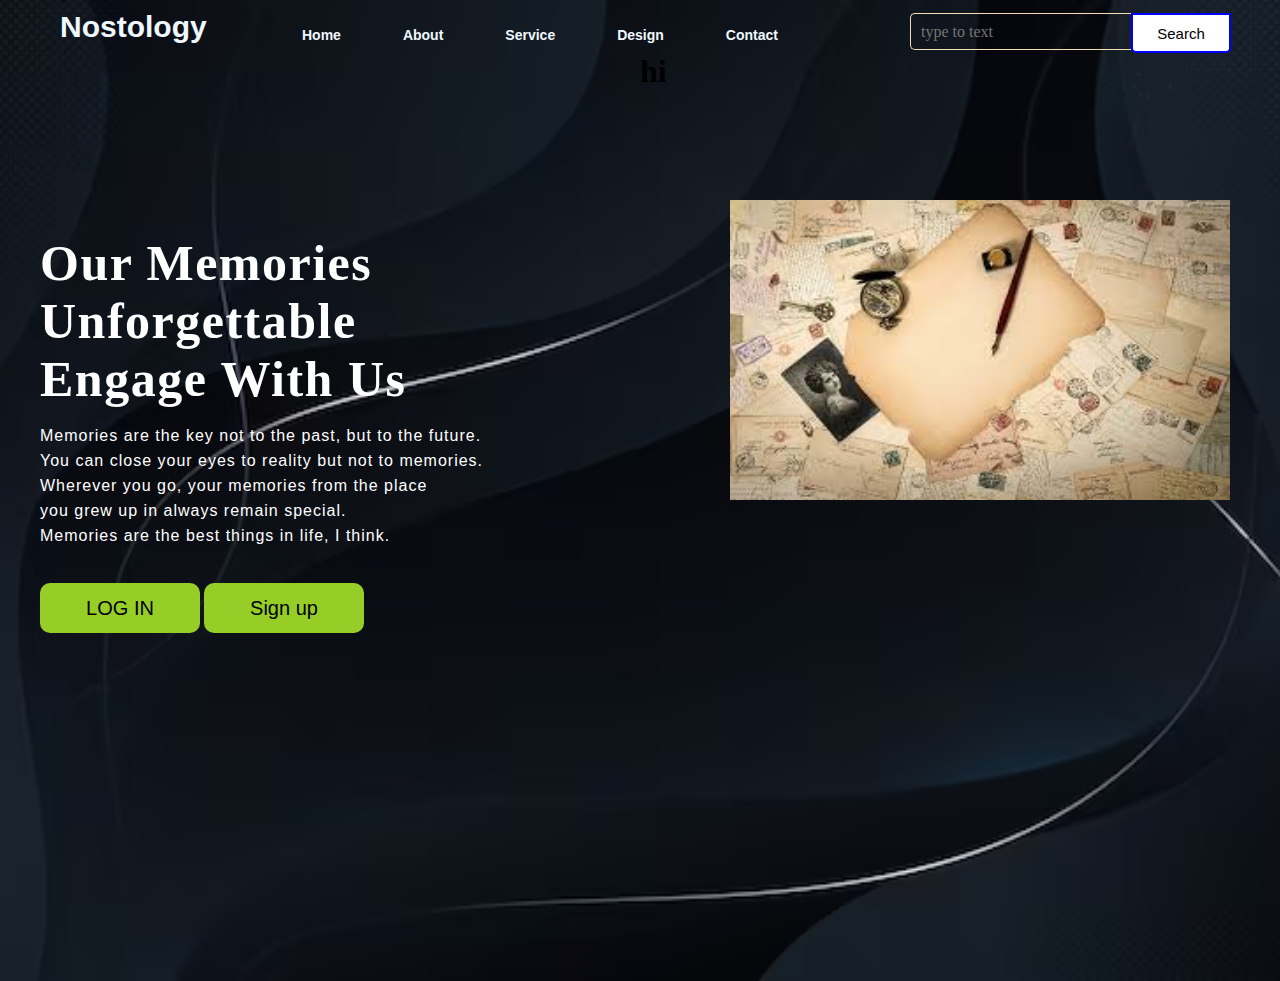
<file: index.html>
<!DOCTYPE html>
<html lang="en">
    <head>
        <title>Webpage design</title>
        <link rel="stylesheet" href="style.css">
    </head>
    <body>
        <div class="main">
            <div class="navbar">
                 <div class="icon">
            <h2 class="logo">Nostology</h2>
        </div>
        <div class="menu">
            <ul>
                <li><a href="#">Home</a></li>
                <li><a href="about us.html">About</a></li>
                <li><a href="#">Service</a></li>
                <li><a href="#">Design</a></li>
                <li><a href="Contact.html">Contact</a></li>
            </ul>
          </div>

          <div class="search">
            <input class="srch" type="search\" name="" placeholder="type to text">
            <a href="#"> <button class="btn">Search</button></a>
          </div>

<h1>hi</h1>
         

         <div class="content">
            <h1>  Our Memories <br><spam>Unforgettable</spam> <br> Engage With Us</h1>
            <p class="par">Memories are the key not to the past, but to the future. <br>You can close your eyes to reality but not to memories.<br> Wherever you go, your memories from the place<br> you grew up in always remain special.<br> Memories are the best things in life, I think.</p>
           
            <button class="cn"><a href="log.html"> LOG IN </a></button>
             
           <button class="cn"><a href="signup.html"> Sign up </a></button>

             </div>

             <img id="img" src="2.jpg" alt="Sample Image">
            
            <script>
              // Select the image
              const image = document.getElementById('img');
              
              // Add click event listener to the image
              image.addEventListener('click', function() {
                  // Toggle the 'centered' class to make the image large and centered
                  image.classList.toggle('centered');
              });
      
              // Optional: Add a click event to reset the image when clicking outside
              document.addEventListener('click', function(event) {
                  if (!image.contains(event.target)) {
                      image.classList.remove('centered');
                  }
                });
                
              
          </script>
            
                </body>
</html>
</file>
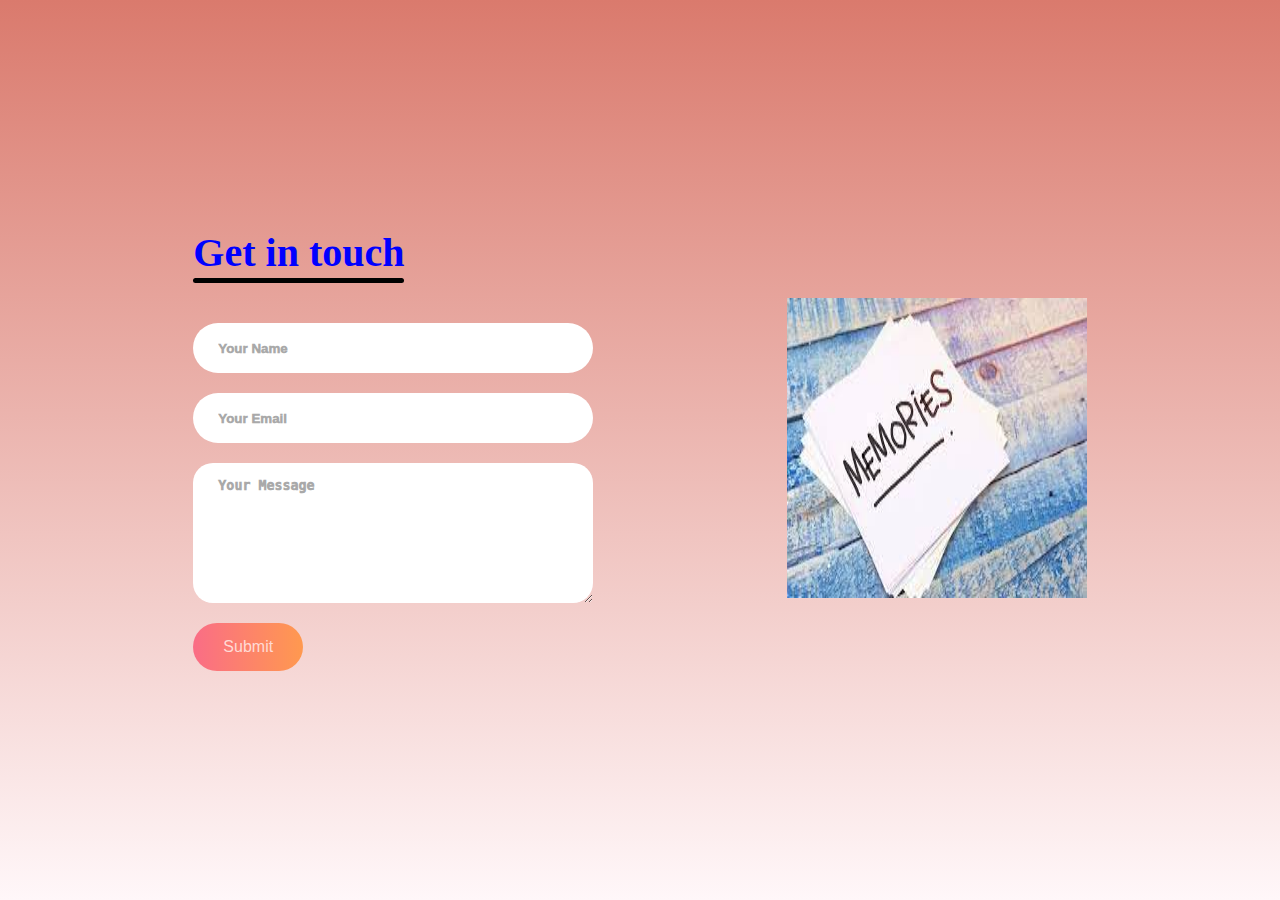
<file: Contact.html>
<!DOCTYPE html>
<html lang="en">
    <head>
        <title>Contact form</title>
        <link rel="stylesheet" href="contact.css">
    </head>
    <body>
        <div class="contact-container">
            
            <form action="https://api.web3forms.com/submit" method="POST" class="contact-left">
                <div class="contact-left-title">
                    <h2> Get in touch </h2>
<hr>
                </div>
                <input type="hidden" name="access_key" value="167bf667-110d-49ff-aa6a-fc4fa21794f7">
                
                <input type="text" name="name" placeholder="Your Name" class="contact-inputs" required>
                <input type="email" name="email" placeholder="Your Email" class="contact-inputs" required>
                <textarea name="message" placeholder="Your Message" class="contact-inputs" required></textarea>
                <button type="submit">Submit</button>
            </form>
            <div class="contact-right">
                <img src="memories.jpg" width="300" height="300">

            </div>
        </div>
        </body>
</html>
</file>
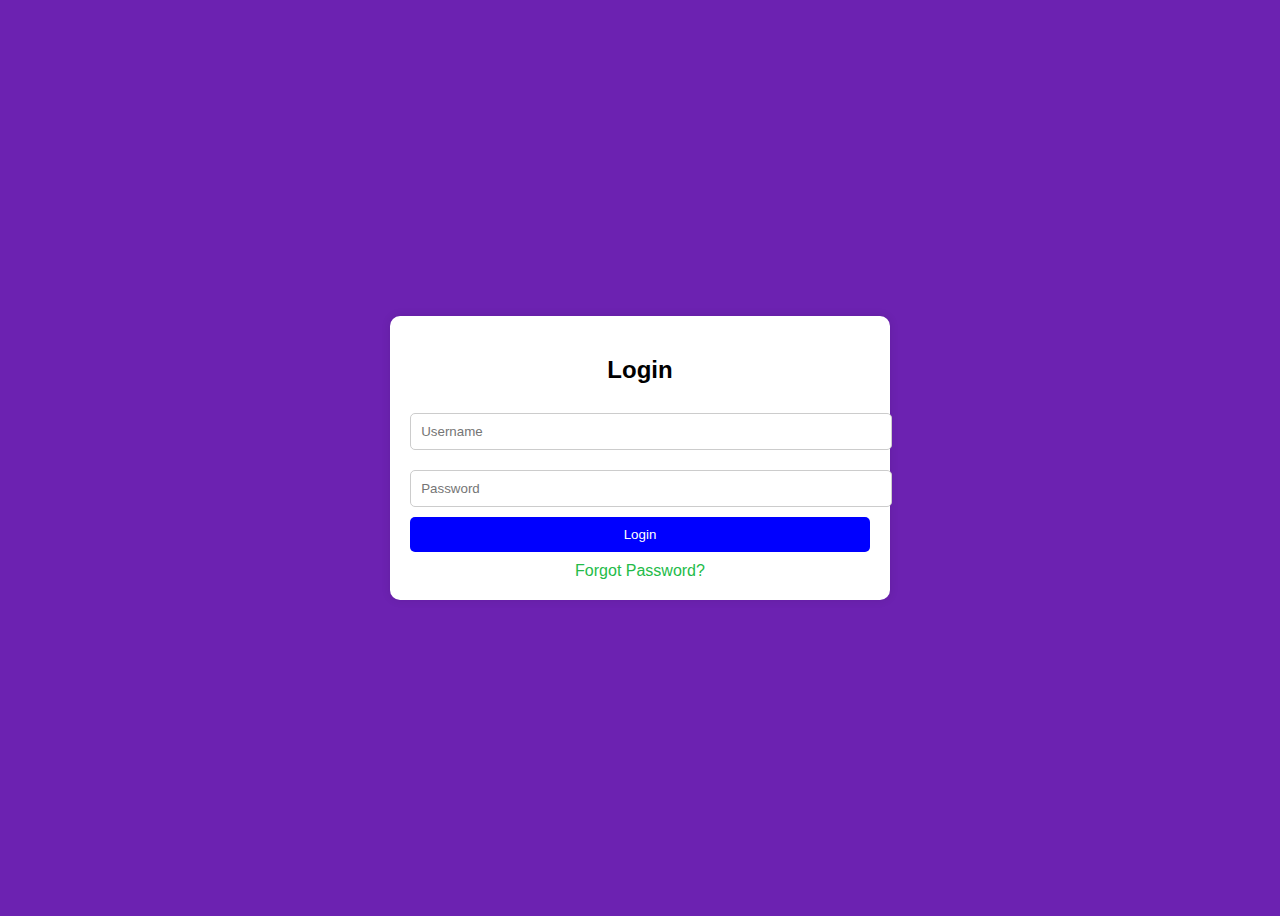
<file: log.html>
<!DOCTYPE html>
<html lang="en">
<head>
    <meta charset="UTF-8">
    <meta name="viewport" content="width=device-width, initial-scale=1.0">
    <title>Login Page</title>
    <style>
        body {
            font-family: Arial, sans-serif;
            display: flex;
            justify-content: center;
            align-items: center;
            height: 100vh;
            background-color: #6c22b1;
        }
        .container {
            background: white;
            padding: 20px;
            border-radius: 10px;
            box-shadow: 0 0 10px rgba(0, 0, 0, 0.1);
            text-align: center;
        }
        input {
            width: 100%;
            padding: 10px;
            margin: 10px 0;
            border: 1px solid #ccc;
            border-radius: 5px;
        }
        button {
            width: 100%;
            padding: 10px;
            background: blue;
            color: white;
            border: none;
            border-radius: 5px;
            cursor: pointer;
        }
        .forgot-password {
            color: rgb(35, 187, 73);
            cursor: pointer;
            margin-top: 10px;
            display: block;
        }
        .modal {
            display: none;
            position: fixed;
            top: 0;
            left: 0;
            width: 100%;
            height: 100%;
            background: rgba(0, 0, 0, 0.5);
            justify-content: center;
            align-items: center;
        }
        .modal-content {
            background: white;
            padding: 20px;
            border-radius: 10px;
            text-align: center;
        }
    </style>
</head>
<body>
    <div class="container">
        <h2>Login</h2>
        <form name="My form" id="loginForm">
            <input type="text" placeholder="Username" id="username" required>
            <input type="password" placeholder="Password" id="password" required>
            <button type="submit">Login</button>
            <span class="forgot-password" onclick="openModal()">Forgot Password?</span>
        </form>
    </div>
    
    <div class="modal" id="forgotPasswordModal">
        <div class="modal-content">
            <h3>Reset Password</h3>
            <input type="email" placeholder="Enter your email" id="email">
            <button onclick="resetPassword()">Submit</button>
            <button onclick="closeModal()">Close</button>
        </div>
    </div>

    <script>
        // Open forgot password modal
        function openModal() {
            document.getElementById('forgotPasswordModal').style.display = 'flex';
        }

        // Close forgot password modal
        function closeModal() {
            document.getElementById('forgotPasswordModal').style.display = 'none';
        }

        // Login function (for demonstration)
        document.getElementById('loginForm').addEventListener('submit', function(event) {
            event.preventDefault();  // Prevent form submission

            // You can add your login logic here
            alert('Login functionality to be implemented');
            
            // Redirect to a new page after login (for example, dashboard)
            window.location.href = 'new.html';  // Change this to your desired URL
        });

        // Password reset functionality
        function resetPassword() {
            let email = document.getElementById('email').value;
            if (email) {
                alert('Password reset link sent to ' + email);
                closeModal();
            } else {
                alert('Please enter a valid email');
            }
        }
    </script>
</body>
</html>
</file>
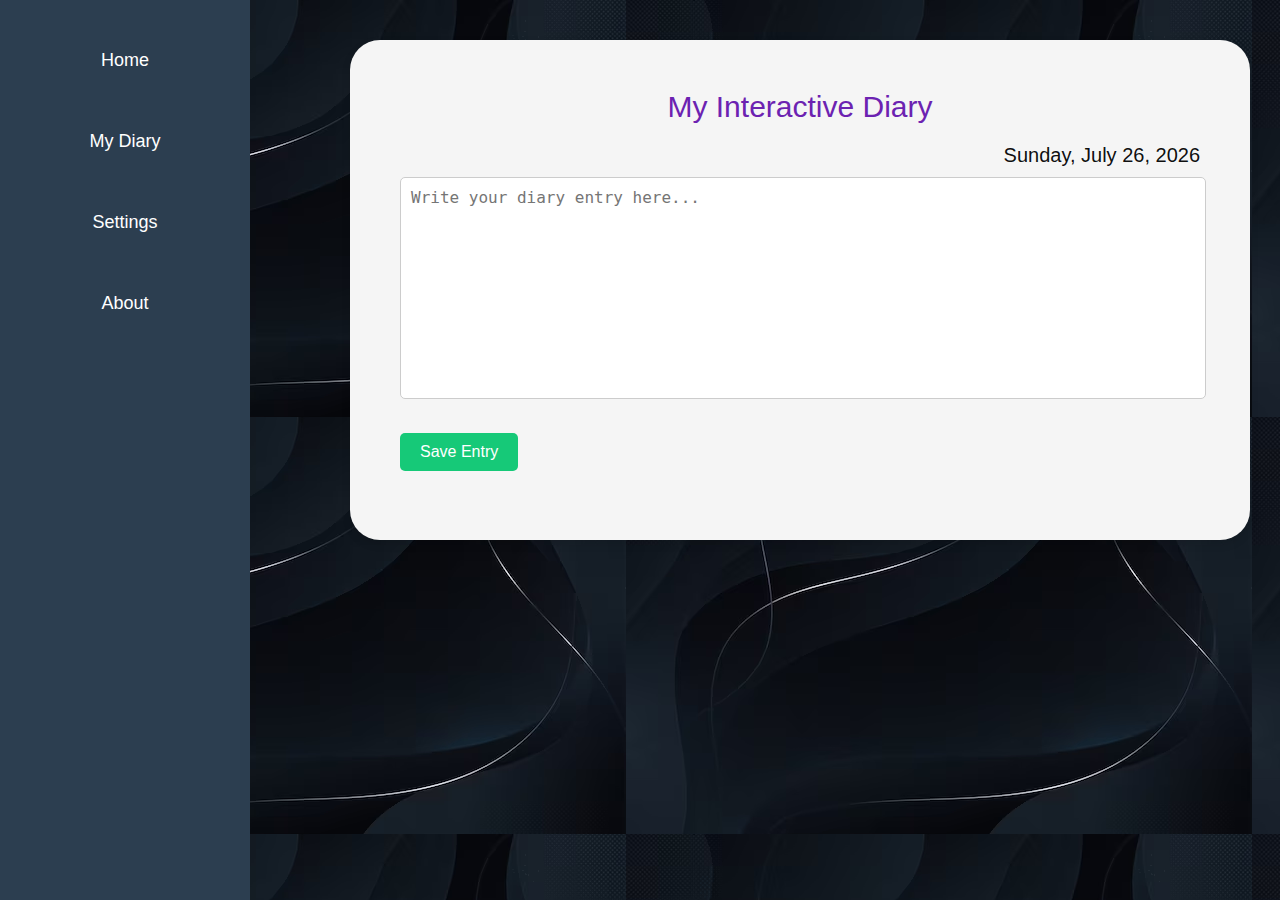
<file: new.html>
<!DOCTYPE html>
<html lang="en">
<head>
    <meta charset="UTF-8">
    <meta name="viewport" content="width=device-width, initial-scale=1.0">
    <title>Interactive Diary</title>
    <style>
        body {
            background-image: url(1.jpg);
            font-family: 'Arial', sans-serif;
            background-color: #f4f4f4;
            margin: 0px;
            padding: 0;
            display: flex;
            min-height: 100vh;
        }

        /* Left Sidebar Styling */
        .sidebar {
            height: 100vh;
            width: 250px;
            position: fixed;
            top: 0;
            left: 0;
            background-color: #2c3e50;
            color: white;
            padding-top: 20px;
            display: flex;
            flex-direction: column;
            align-items: center;
        }

        .sidebar a {
            text-decoration: none;
            color: white;
            font-size: 18px;
            margin: 20px 0;
            padding: 10px;
            width: 100%;
            text-align: center;
            border-radius: 5px;
        }

        .sidebar a:hover {
            background-color: #34495e;
        }

        /* Main Content Area */
        .main-content {
            margin-left: 350px;
            padding: 50px;
            width: 100%;
            max-width: 800px;
            background-color: #f5f5f5;
            border-radius: 30px;
            box-shadow: 0 4px 10px rgba(0, 0, 0, 0.1);
            max-height: 400px;
            margin-top: 40px;
        }

        .header {
            text-align: center;
            font-size: 30px;
            margin-bottom: 20px;
            color: #6c22b1;
        }

        .date {
            font-size: 20px;
            text-align: right;
            color: #010101f4;
            margin-bottom: 10px;
        }

        .entry-form textarea {
            width: 98%;
            padding: 10px;
            font-size: 16px;
            border-radius: 5px;
            border: 1px solid #ccc;
            resize: none;
            height: 200px;
        }

        .entry-form button {
            padding: 10px 20px;
            background-color: #16c978;
            color: white;
            border: none;
            border-radius: 5px;
            cursor: pointer;
            font-size: 16px;
            margin-top: 30px;
        }

        .entry-form button:hover {
            background-color: #4a1a7d;
        }

        .entries {
            margin-top: 30px;
        }

        .entry {
            background-color: #afa0ab;
            padding: 15px;
            margin-bottom: 15px;
            border-radius: 8px;
            box-shadow: 0 2px 4px rgba(0, 0, 0, 0.1);
        }

        .entry .timestamp {
            font-size: 14px;
            color: #888;
            text-align: right;
            font-style: italic;
        }

        .entry button {
            background-color: #ff3b30;
            border: none;
            color: white;
            padding: 5px 10px;
            cursor: pointer;
            border-radius: 5px;
        }

        .entry button:hover {
            background-color: #cc2b2b;
        }

        .edit-entry button {
            background-color: #4a90e2;
        }

        .edit-entry button:hover {
            background-color: #357ab7;
        }

    </style>
</head>
<body>
    <!-- Sidebar -->
    <div class="sidebar">
        <a href="index.html">Home</a>
        <a href="new.html">My Diary</a>
        <a href="setting.html">Settings</a>
        <a href="about us.html">About</a>
    </div>

    <!-- Main Content Area -->
    <div class="main-content">
        <div class="header">
            My Interactive Diary
        </div>

        <div class="date" id="current-date"></div>

        <!-- Entry Form -->
        <div class="entry-form">
            <textarea id="entry-text" placeholder="Write your diary entry here..."></textarea>
            <button onclick="saveEntry()">Save Entry</button>
        </div>

        <!-- List of Entries -->
        <div class="entries" id="entries-list"></div>
    </div>

    <script>
        // Display current date in the top right corner
        function displayDate() {
            const dateElement = document.getElementById('current-date');
            const currentDate = new Date();
            const options = { weekday: 'long', year: 'numeric', month: 'long', day: 'numeric' };
            const formattedDate = currentDate.toLocaleDateString('en-US', options);
            dateElement.textContent = formattedDate;
        }

        // Load saved entries from localStorage
        function loadEntries() {
            const entries = JSON.parse(localStorage.getItem('diaryEntries')) || [];
            const entriesList = document.getElementById('entries-list');
            entriesList.innerHTML = ''; // Clear current list

            entries.forEach((entry, index) => {
                const entryDiv = document.createElement('div');
                entryDiv.classList.add('entry');
                const timestamp = new Date(entry.timestamp).toLocaleString();
                entryDiv.innerHTML = `
                    <p>${entry.text}</p>
                    <p class="timestamp">${timestamp}</p>
                    <div class="edit-entry">
                        <button onclick="editEntry(${index})">Edit</button>
                        <button onclick="deleteEntry(${index})">Delete</button>
                    </div>
                `;
                entriesList.appendChild(entryDiv);
            });
        }

        // Save the new diary entry
        function saveEntry() {
            const entryText = document.getElementById('entry-text').value.trim();

            if (entryText) {
                const entries = JSON.parse(localStorage.getItem('diaryEntries')) || [];
                const newEntry = {
                    text: entryText,
                    timestamp: new Date().toISOString()
                };
                entries.push(newEntry);
                localStorage.setItem('diaryEntries', JSON.stringify(entries));

                document.getElementById('entry-text').value = ''; // Clear input field
                loadEntries(); // Reload entries
            } else {
                alert('Please write something before saving!');
            }
        }

        // Edit an existing diary entry
        function editEntry(index) {
            const entries = JSON.parse(localStorage.getItem('diaryEntries')) || [];
            const entry = entries[index];

            document.getElementById('entry-text').value = entry.text;

            // Remove the entry and re-save the list after edit
            deleteEntry(index);

            // Scroll to the entry form
            window.scrollTo({ top: 0, behavior: 'smooth' });
        }

        // Delete an existing diary entry
        function deleteEntry(index) {
            const entries = JSON.parse(localStorage.getItem('diaryEntries')) || [];
            entries.splice(index, 1);
            localStorage.setItem('diaryEntries', JSON.stringify(entries));
            loadEntries(); // Reload entries after deletion
        }

        // Initialize the page
        window.onload = function() {
            displayDate();
            loadEntries();
        };
    </script>
</body>
</html>
</file>
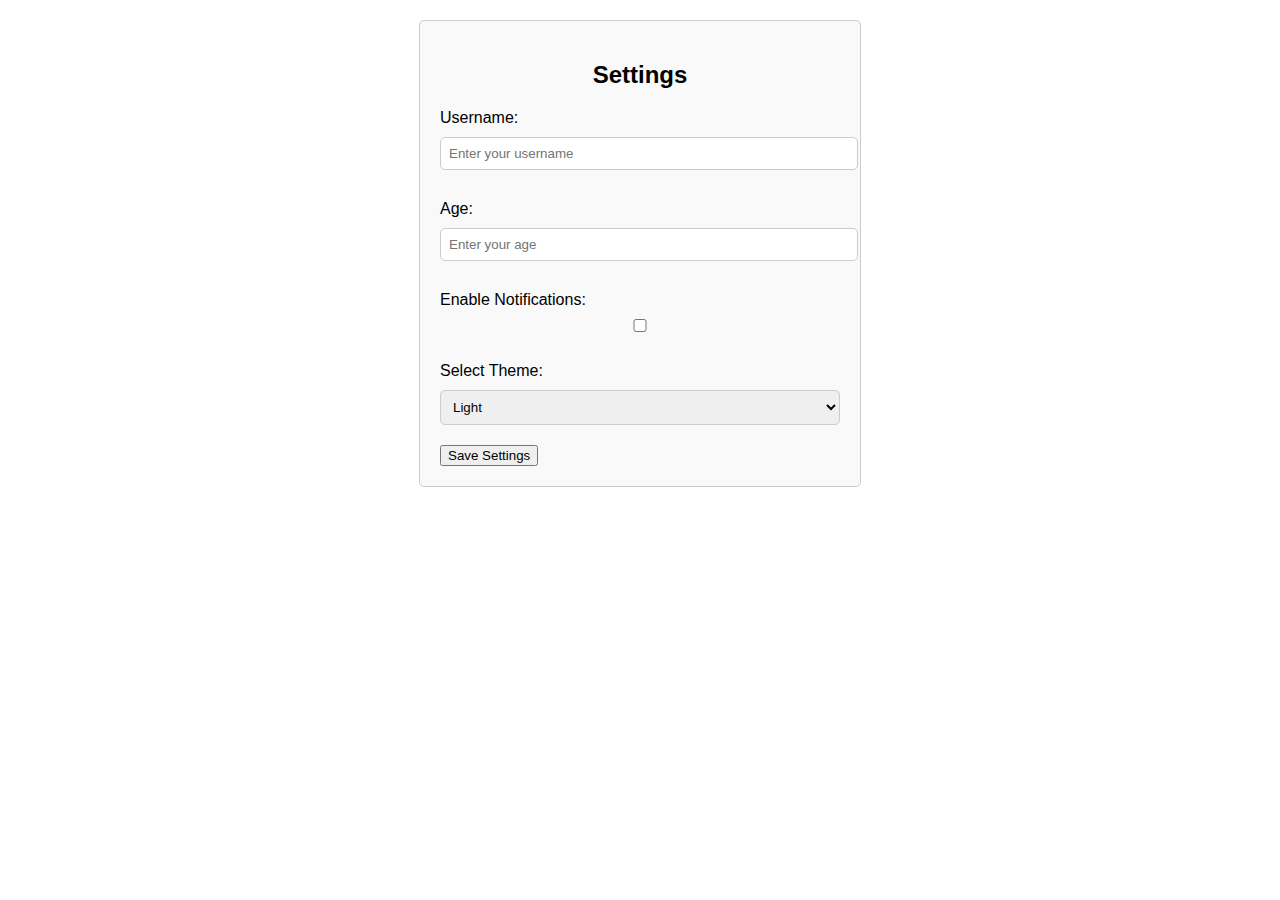
<file: setting.html>
<!DOCTYPE html>
<html lang="en">
<head>
    <meta charset="UTF-8">
    <meta name="viewport" content="width=device-width, initial-scale=1.0">
    <title>Settings Page</title>
    <style>
        body {
            font-family: Arial, sans-serif;
            margin: 20px;
        }
        .settings-container {
            max-width: 400px;
            margin: 0 auto;
            padding: 20px;
            border: 1px solid #ccc;
            border-radius: 5px;
            background-color: #f9f9f9;
        }
        .settings-container h2 {
            text-align: center;
        }
        .settings-container label {
            display: block;
            margin: 10px 0 5px;
        }
        .settings-container input[type="text"], .settings-container input[type="number"], 
        .settings-container input[type="checkbox"], .settings-container select {
            width: 100%;
            padding: 8px;
            margin: 5px 0 20px;
            border: 1px solid #ccc;
            border-radius: 5px;
        }
    </style>
</head>
<body>

    <div class="settings-container">
        <h2>Settings</h2>
        <form id="settings-form">
            <!-- Username Option -->
            <label for="username">Username:</label>
            <input type="text" id="username" name="username" placeholder="Enter your username">

            <!-- Age Option -->
            <label for="age">Age:</label>
            <input type="number" id="age" name="age" placeholder="Enter your age" min="0">

            <!-- Notification Preferences -->
            <label for="notifications">Enable Notifications:</label>
            <input type="checkbox" id="notifications" name="notifications">

            <!-- Theme Selection -->
            <label for="theme">Select Theme:</label>
            <select id="theme" name="theme">
                <option value="light">Light</option>
                <option value="dark">Dark</option>
                <option value="auto">Auto</option>
            </select>

            <!-- Save Button -->
            <button type="submit">Save Settings</button>
        </form>
    </div>

    <script>
        // Example of handling form submission (you can replace with actual functionality)
        document.getElementById('settings-form').addEventListener('submit', function(e) {
            e.preventDefault(); // Prevent the form from submitting

            const username = document.getElementById('username').value;
            const age = document.getElementById('age').value;
            const notifications = document.getElementById('notifications').checked;
            const theme = document.getElementById('theme').value;

            // Output the settings (in a real app, you would save these settings)
            alert(`Settings Saved!\nUsername: ${username}\nAge: ${age}\nNotifications: ${notifications}\nTheme: ${theme}`);
        });
    </script>
    
</body>
</html>
</file>
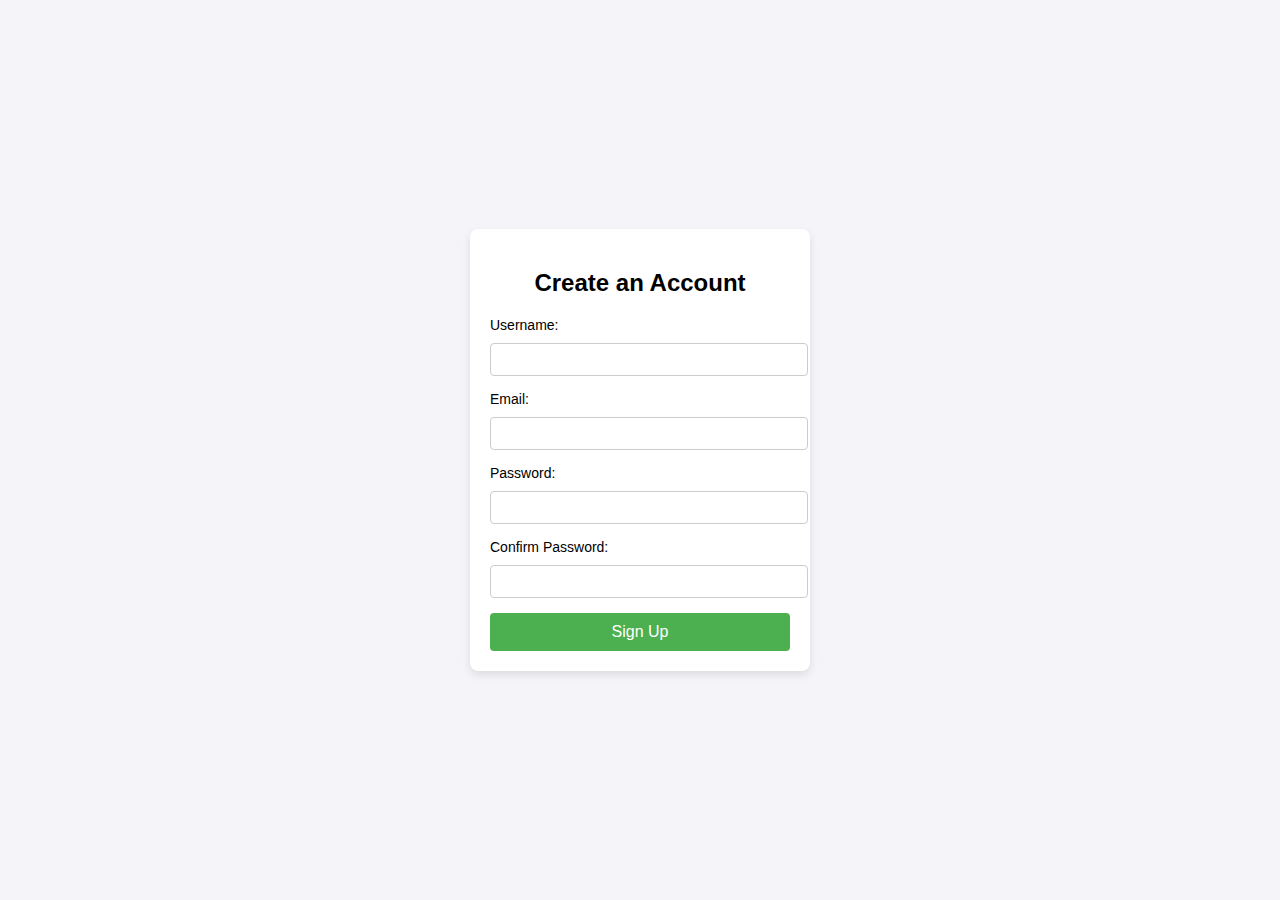
<file: signup.html>
<!DOCTYPE html>
<html lang="en">
<head>
  <meta charset="UTF-8">
  <meta name="viewport" content="width=device-width, initial-scale=1.0">
  <title>Sign Up</title>
  <style>
    body {
      font-family: Arial, sans-serif;
      background-color: #f4f4f9;
      display: flex;
      justify-content: center;
      align-items: center;
      height: 100vh;
      margin: 0;
    }

    .signup-container {
      background-color: white;
      padding: 20px;
      border-radius: 8px;
      box-shadow: 0 4px 8px rgba(0, 0, 0, 0.1);
      width: 300px;
    }

    h2 {
      text-align: center;
      margin-bottom: 20px;
    }

    .input-field {
      margin-bottom: 15px;
    }

    label {
      font-size: 14px;
      display: block;
      margin-bottom: 5px;
    }

    input {
      width: 100%;
      padding: 8px;
      margin-top: 5px;
      border: 1px solid #ccc;
      border-radius: 4px;
    }

    button {
      width: 100%;
      padding: 10px;
      background-color: #4CAF50;
      color: white;
      border: none;
      border-radius: 4px;
      cursor: pointer;
      font-size: 16px;
    }

    button:hover {
      background-color: #45a049;
    }

    #error-message {
      color: red;
      font-size: 12px;
      text-align: center;
    }
  </style>
</head>
<body>
  <div class="signup-container">
    <h2>Create an Account</h2>
    <form name="My form" action="submit.php" method="post">
    <form id="signup-form">
      <div class="input-field">
        <label for="username">Username:</label>
        <input type="text" id="username" name="username" required>
      </div>
      <div class="input-field">
        <label for="email">Email:</label>
        <input type="email" id="email" name="Email" required>
      </div>
      <div class="input-field">
        <label for="password">Password:</label>
        <input type="password" id="password" name="Password" required>
      </div>
      <div class="input-field">
        <label for="confirm-password">Confirm Password:</label>
        <input type="password" id="confirm-password" name="Confirm password" required>
      </div>
      <div id="error-message"></div>
      <button type="submit">Sign Up</button>
    </form>
    </form>
  </div>

  <script>
    document.getElementById("signup-form").addEventListener("submit", function(event) {
      event.preventDefault();  // Prevent form from submitting until validation
      
      // Get form values
      const username = document.getElementById("username").value;
      const email = document.getElementById("email").value;
      const password = document.getElementById("password").value;
      const confirmPassword = document.getElementById("confirm-password").value;

      // Validation logic
      let errorMessage = "";

      // Check if passwords match
      if (password !== confirmPassword) {
        errorMessage = "Passwords do not match!";
      }
      
      // Check if password length is sufficient
      else if (password.length < 6) {
        errorMessage = "Password must be at least 6 characters long!";
      }

      // Show error message if any
      if (errorMessage !== "") {
        document.getElementById("error-message").textContent = errorMessage;
      } else {
        document.getElementById("error-message").textContent = "";
        alert("Sign Up Successful!");
        // You can add logic to submit the form to a backend here
      }
    });
  </script>
</body>
</html>
</file>
<file: style.css>
*{
    margin: 0;
    padding: 0;
}
.main{
    width: 100%;
    background-image: url(1.jpg);
    background-position: center;
    background-size: cover;
    height: 109vh;
}
.navbar{
    width: 1200px;
    height: 75px;
    margin: auto;
}
.icon{
    width: 200px;
    float: left;
    height: 70px;
}
.logo{
    color: aliceblue;
    font-size: 30px;
    font-family: Arial;
    padding-left: 20px;
    padding-top: 10px;
    float: left;

}
.menu{
    width: 400px;
    float: left;
    height: 70px;
}
ul{
    float: left;
    display: flex;
    justify-content: center;
    align-items: center;
}

ul li{
    list-style: none;
    margin-left: 62px;
    margin-top: 27px;
    font-size: 14px;
}




ul li a{
    text-decoration: none;
    color: aliceblue;
    font-family: Arial;
    font-weight: bold;
    transition: 0.4s ease-in-out;
}

ul li a:hover{
    color: blue;
}

.search{
    width: 330px;
    float: left;
    margin-left: 270px;
}

.srch{
    font-family: 'Times New Roman';
    width: 200px;
    height: 15px;
    background: transparent;
    border: 1px solid wheat;
    margin-top: 13px;
    color: aliceblue;
    border-right: none;
    font-size: 16px;
    float: left;
    padding: 10px;
    border-bottom-left-radius: 5px;
    border-top-left-radius: 5px;
}

.btn{
    width: 100px;
    height: 40px;
    background: white;
    border: 2px solid blue;
    margin-top: 13px;
    color: black;
    font-size: 15px;
    border-bottom-right-radius: 5px;
    border-bottom-left-radius: 5px;
}
.content{
    width: 1200;
    height: auto;
    margin: auto;
    color: white;
    position: relative; 

}


.btn:focus{
    outline: none;

}

.srch:focus{
    outline: none;
}

.content .par{
    padding-left: 0%;
    padding-bottom: 35px;
    font-family: Arial;
    letter-spacing: 1px;
    line-height: 25px;
    margin-top: 15px;

}

.content h1{
 font-family:'Times New Roman';
 font-size: 50px;
 padding-left: 0%;
 margin-top: 12%;
 letter-spacing: 1.5px;
}

.content .cn{
    width: 160px;
    height: 50px;
    background-color: rgb(150, 206, 39);
    border: none;
    margin-bottom: 10px;
    margin-left: 0px;
    font-size: 20px;border-radius: 10px;
    cursor: pointer;

}

.content .cn a{
    text-decoration: none;
    color: black;
    transition: 3s ease;
}


.cn:hover{
    background-color: aliceblue;
}

.content span{
    color: blue;
    font-size: 60px;
}


.img{
    position: absolute;
    top: 23%;
    left: 65%;
    cursor: pointer;
    transition: transform 10s ease-in-out;
    
}

/* Basic styling for the image */
#img {
    width: 200px;  /* Initial size */
     /* Smooth transition for the changes */
    cursor: pointer;  /* Change cursor to indicate clickability */
    position: absolute;  /* Position the image relative to the viewport */
    top: 0;  /* Align it to the top of the screen */
    right: 0;  /* Align it to the right side of the screen */
    margin-top: 200px;  /* Optional margin to give some space from the edges */
    margin-right: 50px;
    width: 500px;
    height: 300px;
}


/* Styling for the centered and enlarged image */
.centered {
    position: fixed;  /* Position it fixed on the screen */
    top: 50%;         /* Center vertically */
    left: 50%;        /* Center horizontally */
    transform: translate(-50%, -50%);  /* Adjust for perfect centering */
    width: 80%;       /* Resize to a larger size */
    z-index: 1000;    /* Make sure it's above other content */
    box-shadow: 0 0 10px rgba(0, 0, 0, 0.5);  /* Optional shadow for effect */
}

/* Optional: to prevent the image from stretching */
.centered img {
 
margin-top: 400px;
    max-width: 100%; /* Ensures the image doesn't overflow */
    max-height: 100vh; /* Limits the image size to the viewport */
}
</file>
<file: contact.css>
*{
    padding: 0;
    margin: 0;
    box-sizing: border-box;

}

body{
    font-family: "Outfit";
    background: linear-gradient(#da7a6d,#fff7f9);

}

.contact-container{
    height: 100vh;
    display: flex;
    align-items: center;
    justify-content: space-evenly;
}

.contact-left{
    display: flex;
    flex-direction: column;
    align-items: start;
    gap: 20px;
}

.contact-left-title h2{
    font-weight: 600;
    color: blue;
    font-size: 40px;
    margin-bottom: 2px;
}

.contact-left-title hr{
    border: none;
    width: 120;
    height: 5px;
    background-color: black;
    border-radius: 10px;
    margin-bottom: 20px;
}

.contact-inputs{
    width: 400px;
    height: 50px;
    border: none;
    outline: none;
    padding-left: 25px;
    font-weight: 500;
    color: #666;
    border-radius: 50px;
    font-weight: 1000;
}

.contact-left textarea{
    height: 140px;
    padding-top: 15px;
    border-radius: 20px;

}

.contact-inputs:focus{
    border: 2px solid#ff994f;
}

.contact-inputs::placeholder{
    color: #a9a9a9;
}

.contact-left button{
    display: flex;
    align-items: center;
    padding: 15px 30px;
    font-size: 16px;
    color: #ffdad5;
    gap: 10px;
    border: none;
    border-radius: 50px;
    background: linear-gradient(270deg,#ff994f,#fa6d86);
    cursor: pointer;
}
</file>
